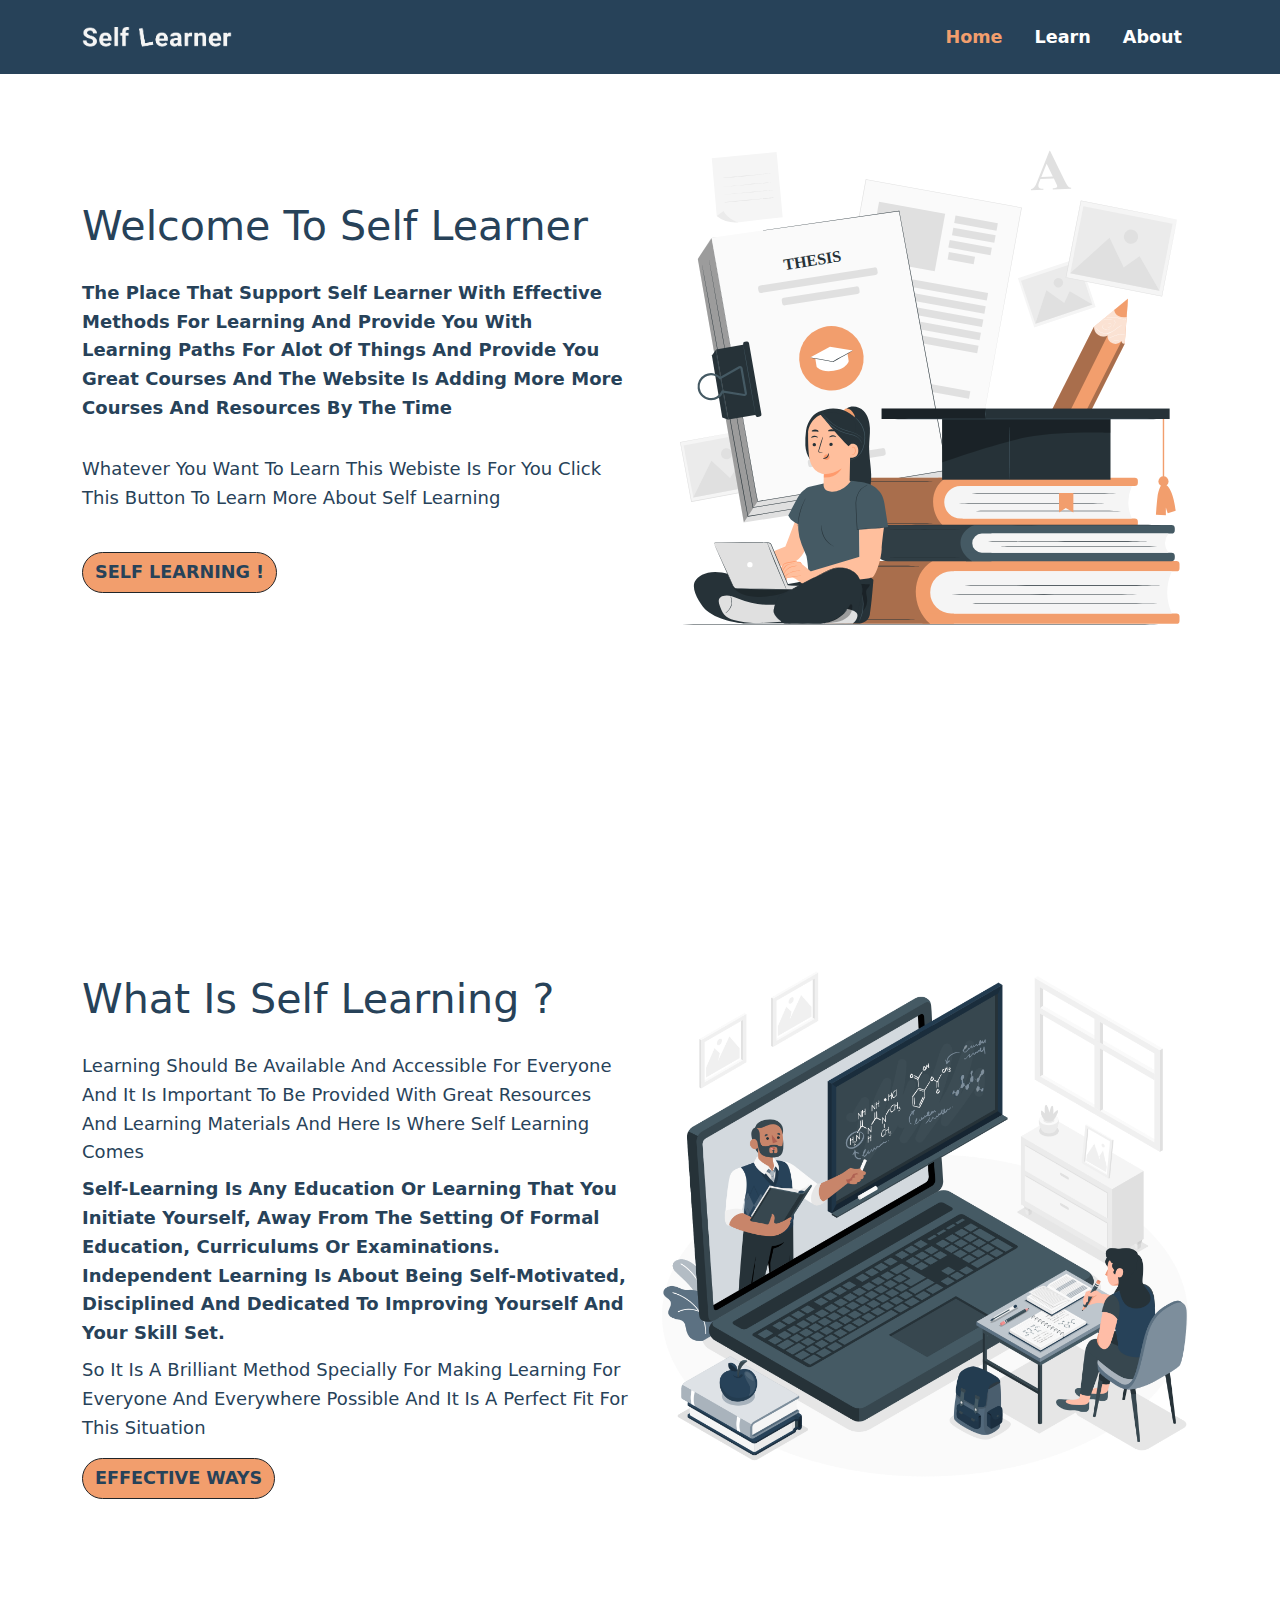
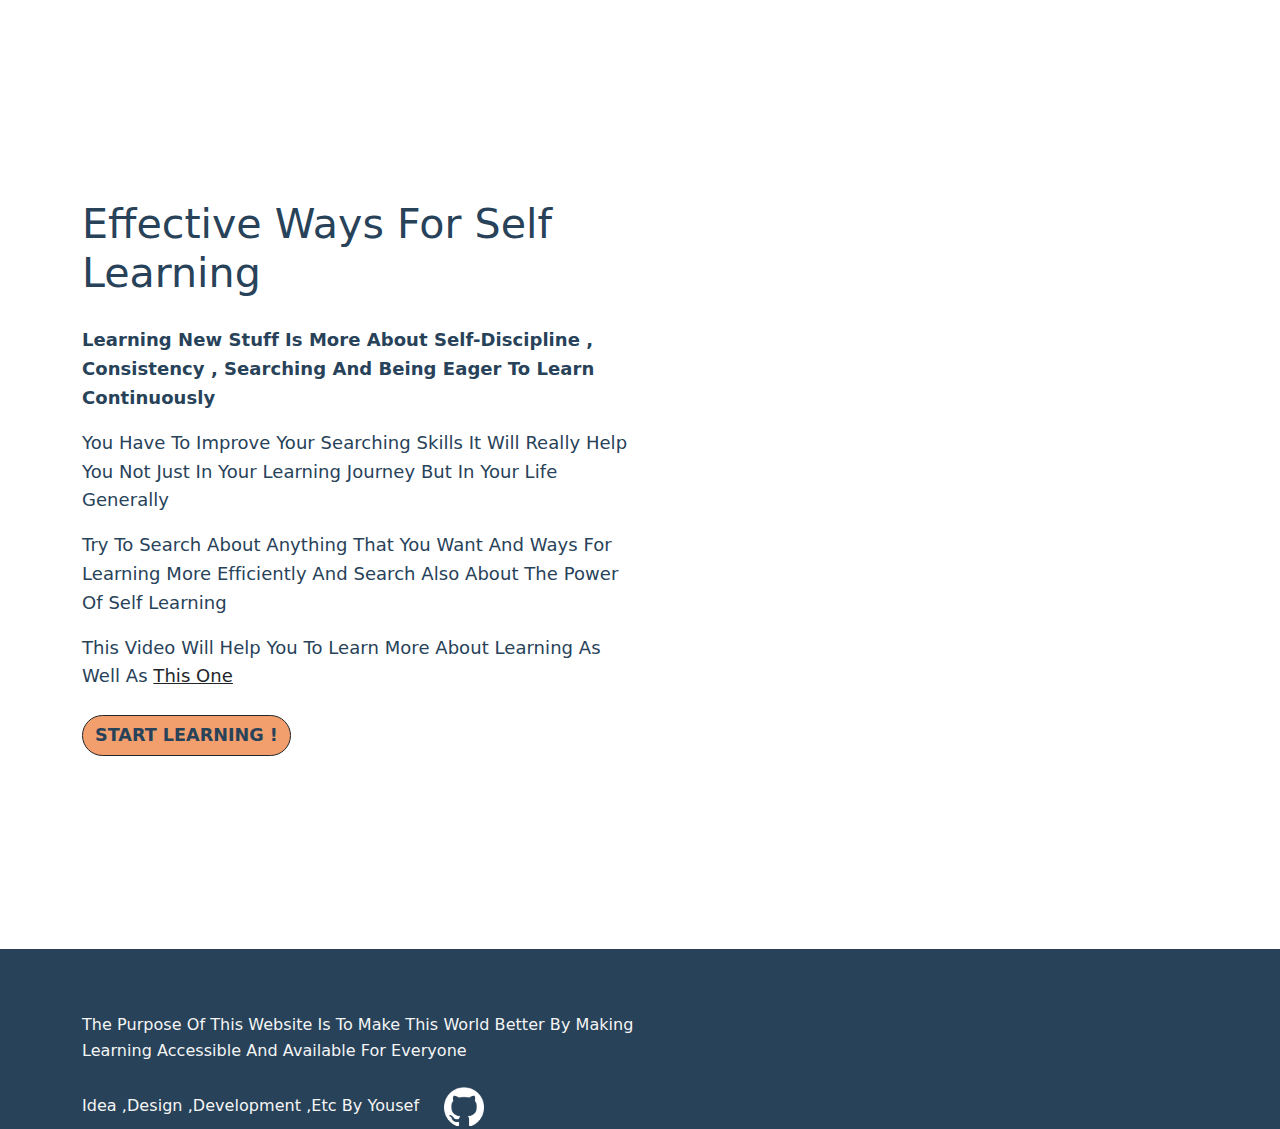
<file: index.html>
<!DOCTYPE html>
<html lang="en">
<head>
    <meta charset="UTF-8">
    <meta http-equiv="X-UA-Compatible" content="IE=edge">
    <meta name="viewport" content="width=device-width, initial-scale=1.0">
    <title>self learner</title>
    <link rel="icon" type="image/x-icon" href="images/favicon.png">
    <!-- main css -->
    <link rel="stylesheet" href="css/style.css">
    <!-- bootstrap -->
    <link rel="stylesheet" href="css/bootstrap.min.css">
    <!-- font awsome -->
    <link rel="stylesheet" href="css/all.min.css">
    <!-- normalize css -->
    <link rel="stylesheet" href="css/normalize.css">
    <!-- google fonts -->
    <link rel="preconnect" href="https://fonts.googleapis.com">
    <link rel="preconnect" href="https://fonts.gstatic.com" crossorigin>
    <link href="https://fonts.googleapis.com/css2?family=Roboto:wght@100;300;400;500;700&display=swap" rel="stylesheet">
</head>
<body>
  <!-- start nav -->
  <nav class="navbar navbar-expand-lg sticky-top ">
    <div class="container">
      <a class="navbar-brand" href="#">
      <img src="images/logo_white.png" width="150px" alt="">
      </a>
      <button class="navbar-toggler" type="button" data-bs-toggle="collapse" data-bs-target="#main" aria-controls="main" aria-expanded="false" aria-label="Toggle navigation">
        <i class="fa-solid fa-bars"></i>
      </button>
      <div class="collapse navbar-collapse" id="main">
        <ul class="navbar-nav ms-auto mb-2 mb-lg-0">
          <li class="nav-item">
            <a class="nav-link p-lg-3 active " aria-current="page" href="#landing">Home</a>
          </li>
          <li class="nav-item">
            <a class="nav-link p-lg-3" href="./learn.html">Learn</a>
          </li>
          <li class="nav-item">
            <a class="nav-link p-lg-3" href="#about">About</a>
          </li>
        </ul>
      </div>
    </div>
  </nav>
  <!-- end nav -->
  <!-- start landing  -->
  <div class="landing pt-lg-5" id="landing">
    <div class="container">
      <div class="row">
        <div class="col-lg-6 mb-4 text-center text-md-start">
          <div class="text text-capitalize">
            <h1>Welcome to Self learner</h1>
            <p class="special-p">the place that support self learner with effective methods for learning and provide you with learning paths for alot of things and provide you great courses and the website is adding more more courses and resources by the time</p>
            <p>whatever you want to learn this webiste is for you click this button to learn more about self learning</p>
            <a class="btn rounded-pill btn-dark text-uppercase mt-lg-2" href="#self-learning">Self Learning !</a>
          </div>
          
        </div>
        <div class="col-lg-6">
          <div class="image">
            <img class="img-fluid" src="images/learning.svg" alt="learning">
          </div>
        </div>
      </div>
    </div>
  </div>
  
  <!-- end landing -->
  <!-- start self learning -->
  <div class="self-learning pt-lg-5" id="self-learning">
    <div class="container">
      <div class="row">
        <div class="col-lg-6 mb-4 text-center text-md-start">
          <div class="text text-capitalize">
            <h1>What Is Self learning ?</h1>
            <p>learning should be available and accessible for everyone and it is important to be provided with great resources and learning materials
              and here is where self learning comes</p>
            <p class="special-p">Self-learning is any education or learning that you initiate yourself, away from the setting of formal education, curriculums or examinations. Independent learning is about being self-motivated, disciplined and dedicated to improving yourself and your skill set.</p>
            <p>So it is a brilliant method specially for making learning for everyone and everywhere possible and it is a perfect fit for this situation</p>
            <a class="btn rounded-pill btn-dark text-uppercase mt-lg-2" href="#effective">effective Ways</a>
          </div>
          
        </div>
        <div class="col-lg-6">
          <div class="image">
            <img class="img-fluid" src="images/Online learning-amico.png" alt="learning">
          </div>
        </div>
      </div>
    </div>
  </div>
  <!-- end self learning -->
  <!-- start effective -->
  <div class="effective pt-lg-5" id="effective">
    <div class="container">
      <div class="row">
        <div class="col-lg-6 mb-4 text-center text-md-start">
          <div class="text text-capitalize">
            <h1>effective Ways For self learning</h1>
            <p class="special-p">learning new stuff is more about self-discipline , consistency , searching and being eager to learn continuously </p>
            <p >you have to improve your searching skills it will really help you not just in your learning journey but in your life generally </p>
            <p >try to search about anything that you want and ways for learning more efficiently and search also about the power of self learning</p>
            <p>this video will help you to learn more about learning as well as  <a class="link-dark" target="_blank" href="https://youtu.be/LMd0CaNUgHk">this one</a></p>
            <a class="btn rounded-pill btn-dark text-uppercase mt-lg-2" href="./learn.html">Start Learning !</a>
          </div>
          
        </div>
        <div class="col-lg-6">
          <div class="image">
            <div class="video-responsive">
              <iframe width="560" height="315" src="https://www.youtube.com/embed/unityETmypk" title="YouTube video player" frameborder="0" allow="accelerometer; autoplay; clipboard-write; encrypted-media; gyroscope; picture-in-picture; web-share" allowfullscreen></iframe>
            </div>
          </div>
        </div>
      </div>
    </div>
  </div>
  <!-- end effective -->
  <!-- start about -->
  <div class="about pt-lg-5" id="about">
    <div class="container" >
      <div class="col-lg-6 mb-4 text-center text-md-start">
        <div class="text text-capitalize">
          <p >the purpose of this website is to make this world better by making learning accessible and available for everyone </p>
          <p >idea ,design ,development ,etc by Yousef <a href="https://github.com/yousef01010" target="_blank"><img src="./images/github-mark-white.png" width="40px" alt=""></a></p>
        </div>
      </div>
    </div>
  </div>
  <!-- end about -->
  <!-- bootstrap script -->
  <script src="js/bootstrap.bundle.min.js"></script>
  <!-- font awsome script -->
  <script src="js/all.min.js"></script>
</body>
</html>
</file>
<file: css/style.css>
:root{
  --dark-blue:#274259;
  --light-blue:#ADC5D9;
  --orange:#f29e6d;
  --beige:#f2c288;
  --light-beige:#f4d8c0;
  --black:#212121;
  
}
body {
  font-family: 'Roboto', sans-serif;
}
.container .btn-dark{
  background-color: var(--orange);
  color: var(--dark-blue);
  font-weight: 600;
  font-size: 1.1rem;  
}
.main-title::after {
  content: "";
  width: 120px;
  height: 2px;
  background-color: var(--green-color);
  position: absolute;
  bottom: -20px;
  left: 50%;
  transform: translateX(-50%);
}
/* start nav */
.navbar{
  background-color: #274259;
}
.navbar .navbar-nav .nav-link{
  color: white;
  font-weight: 600;
  font-size: 1.1rem;
}
.navbar .navbar-nav .nav-link.active,
.navbar .navbar-nav .nav-link:hover,
.navbar .navbar-nav .nav-link:focus
{
  font-weight: 600;
  color: var(--orange);

}
.navbar .navbar-toggler{
  color: white;
  border:1px solid white;
  font-size: 25px;
}
.navbar .navbar-toggler:focus{
  box-shadow: none;
}
.navbar .navbar-toggler[aria-expanded="true"]{
  border-color: var(--orange);
}
/* end nav */
/* start landing */

h1{
  color: var(--dark-blue)!important;
  font-size: calc(1.375rem + 1.5vw)!important;
}
p{
  color: var(--dark-blue);
  line-height: 1.6;
  letter-spacing: 0.05px;
  font-size: 18px;
  margin-bottom: 0.5rem !important;
  font-weight: 500;

}
@media only screen and (max-width: 768px){
  .self-learning .row , .landing .row , .effective .row {
    flex-direction: column-reverse !important;
  }
  
}
.landing{
  min-height: calc(100vh - 75px);
}
@media only screen and (min-width: 900px){
  .landing .row{
    align-items: center !important;

  }
  .landing .row p{
    margin-bottom: 2rem !important;
  }
}
.special-p{
  font-weight: 700;
}
/* end landing */
/* start self learning */
  .self-learning{
    min-height: calc(100vh - 75px);
  }

/* end self learning */
/* start effective */
@media only screen and (min-width: 900px){
  .effective p{
    margin-bottom: 1rem !important;
  }
}
  .effective{
    min-height: calc(100vh - 75px);
  }
.effective .row{
  align-items: center;
}
.video-responsive{
  overflow:hidden;
  padding-bottom:56.25%;
  position:relative;
  height:0;
  }
  .video-responsive iframe{
  left:0;
  top:0;
  height:100%;
  width:100%;
  position:absolute;
  }
/* end effective */
/* start about */
.about{
  min-height: 20vh;
  background-color: #274259;
  
}
.about p{
  margin-bottom: 0;
  font-size: 16px !important;
  color: whitesmoke;

}
  .about p{
    padding-top: 15px;
  }


.about p a{
  padding-left: 20px;
  padding-bottom: 4px;
}
/*end about*/
/* start learn */
@media only screen and (min-width: 768px){
  .hide-title{
    display: none;
  }
}
/* end learn */
</file>
